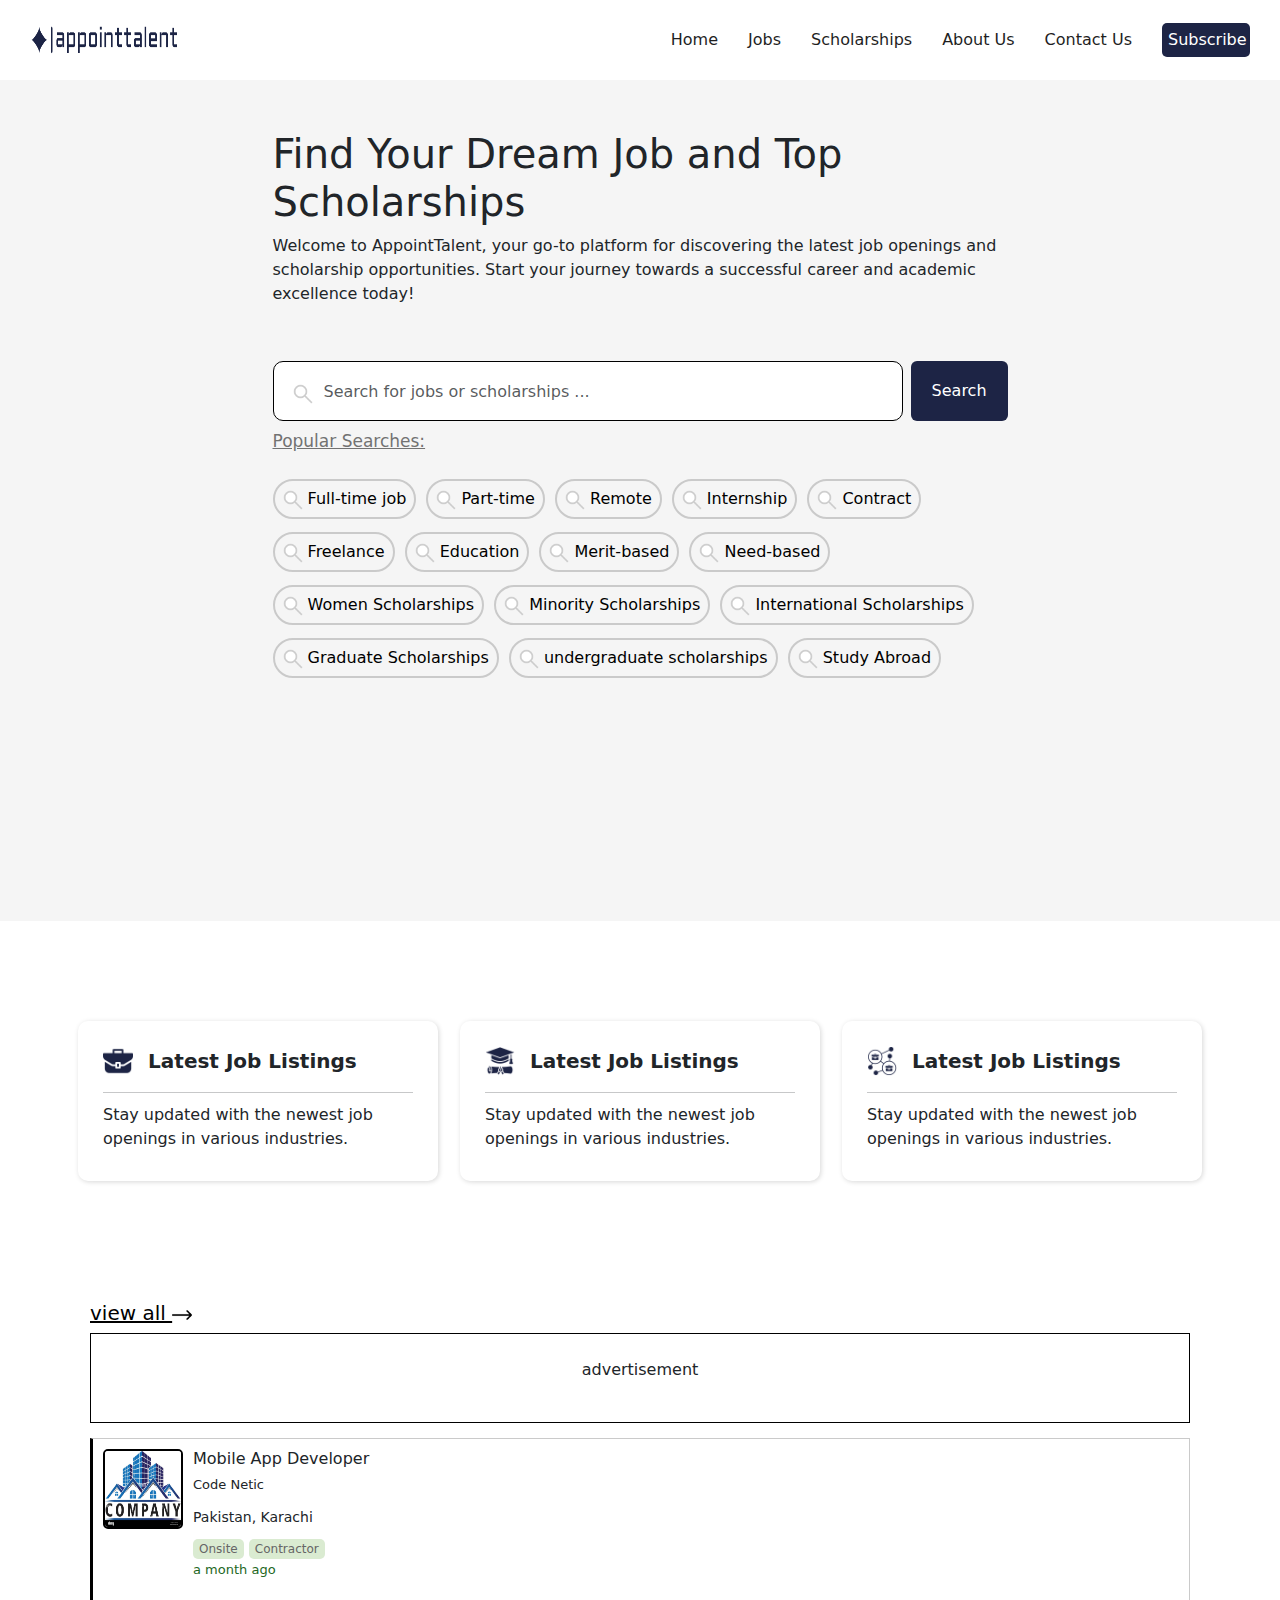
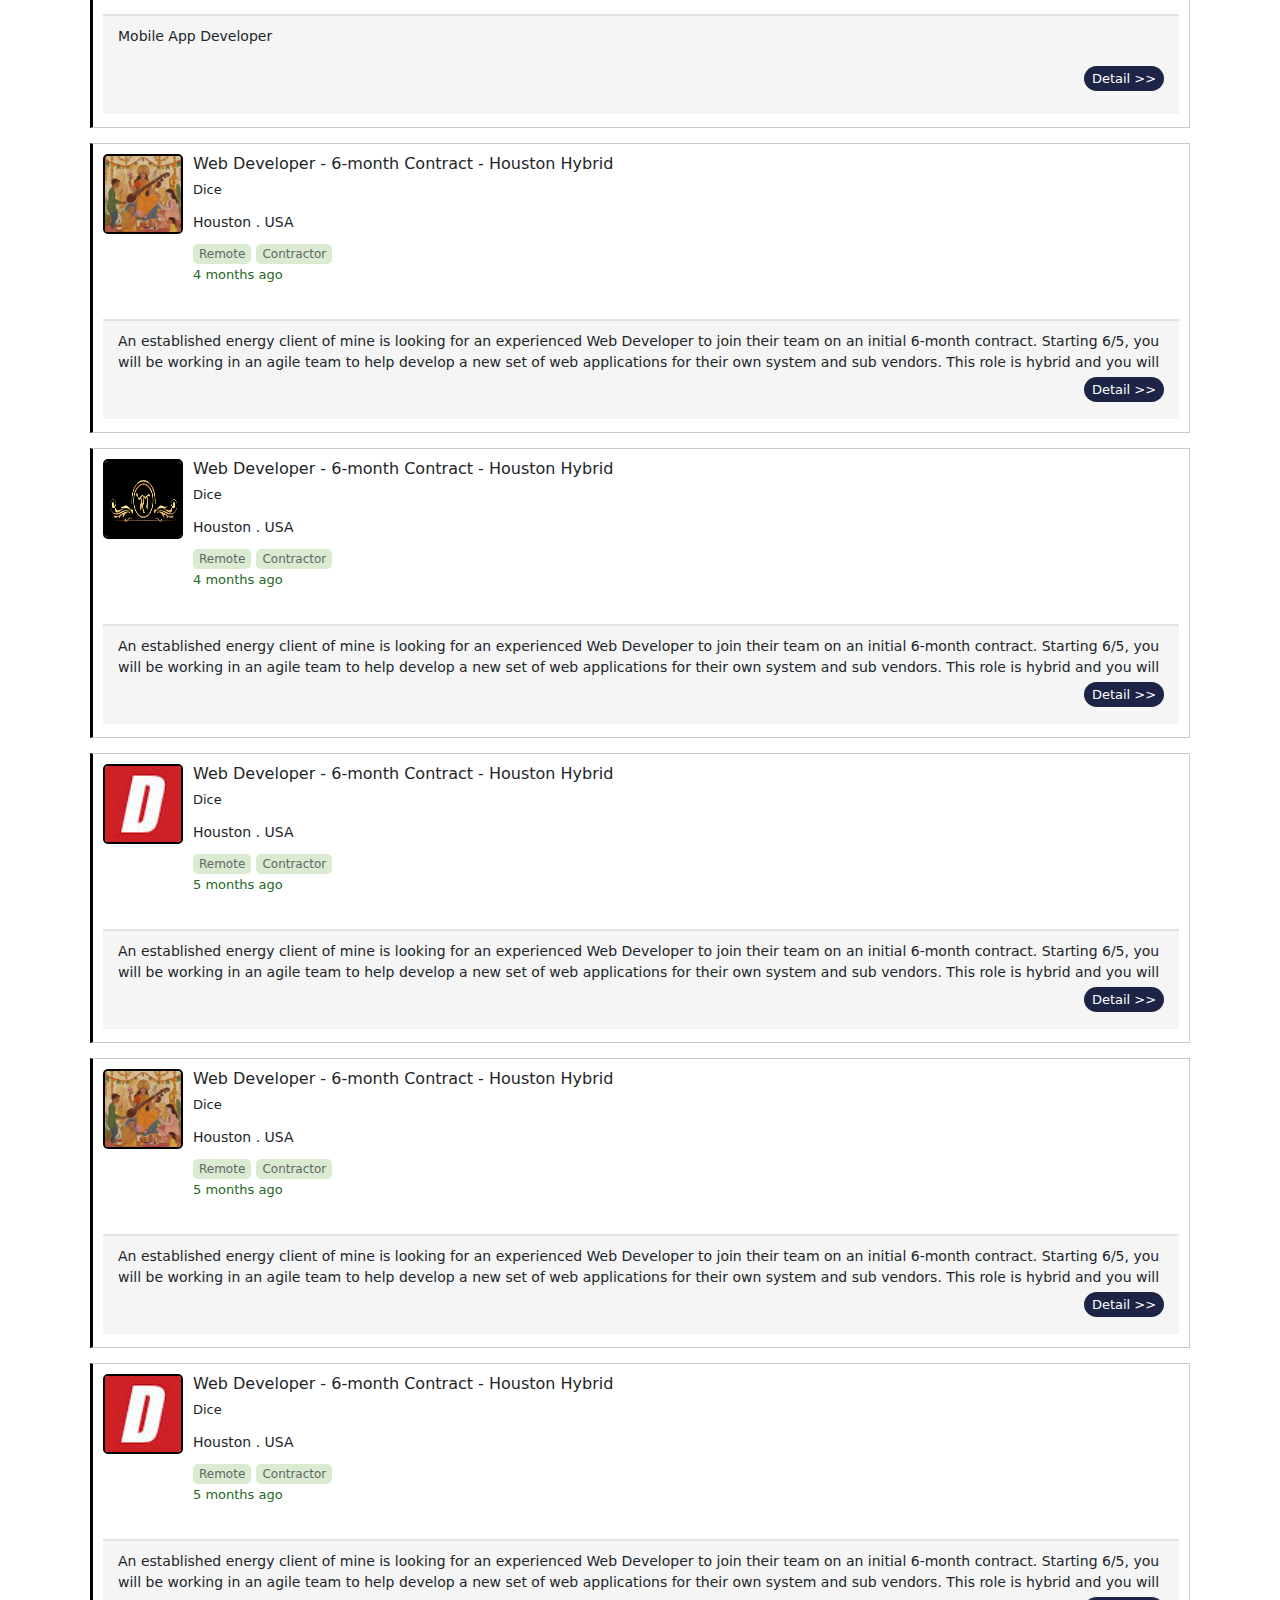
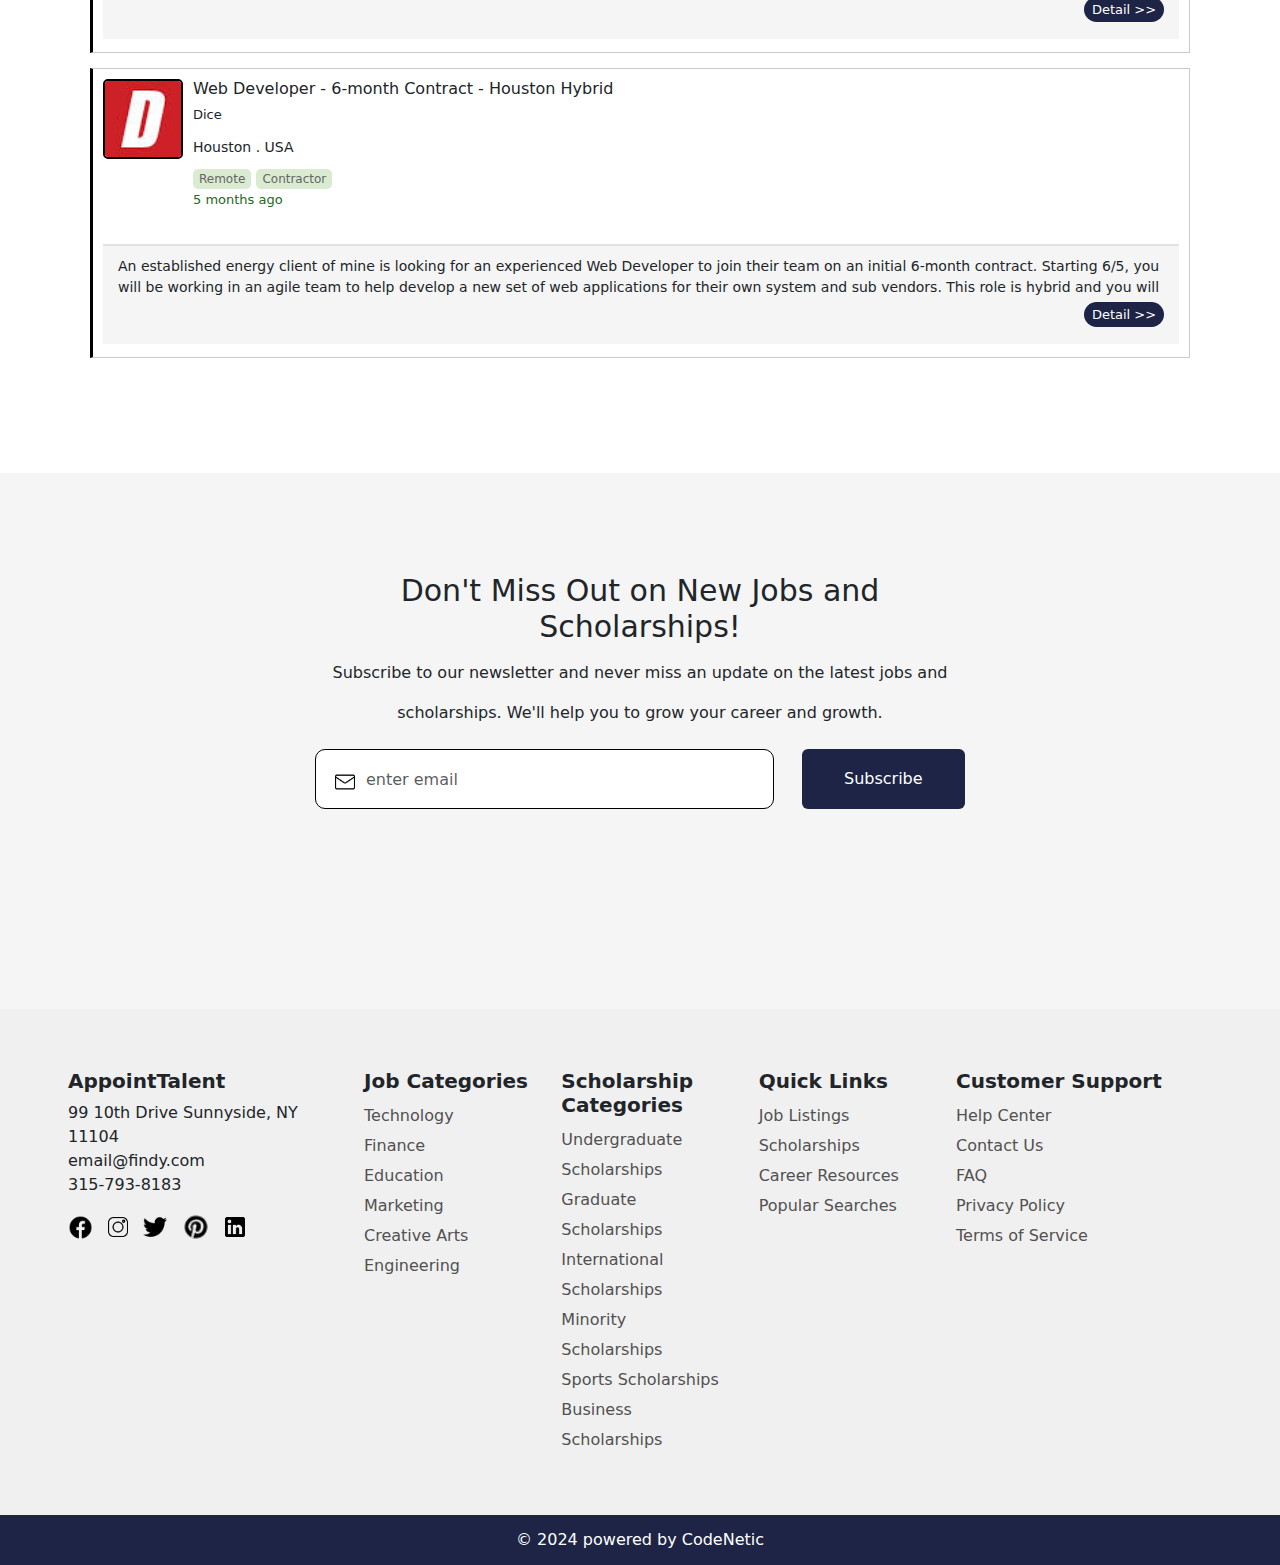
<file: index.html>
<!DOCTYPE html>
<html lang="en">

<head>
    <meta charset="UTF-8">
    <meta name="viewport" content="width=device-width, initial-scale=1.0">
    <link rel="stylesheet" href="./index.css">
    <link href="https://cdn.jsdelivr.net/npm/bootstrap@5.3.3/dist/css/bootstrap.min.css" rel="stylesheet"
        integrity="sha384-QWTKZyjpPEjISv5WaRU9OFeRpok6YctnYmDr5pNlyT2bRjXh0JMhjY6hW+ALEwIH" crossorigin="anonymous">
    <link rel="stylesheet" href="./assest/bootstrap-5.3.3-dist/css/bootstrap.min.css">
<link rel="shortcut icon" href="./assest/icon/tab_logo.png" type="image/x-icon">
    <title>Find your Dream Job and Top scholarship | AppointTalent</title>
</head>

<body>

    <!-- navbar -->
    <nav class="navbar navbar-expand-lg" id="navbar_my">
        <div class="container-fluid">
            <a class="navbar-brand" href="#"> <img src="./assest/icon/logo.5d2f013d4b280118787e.png" height="35px"
                    width="150px" alt=""> </a>
            <button class="navbar-toggler" type="button" data-bs-toggle="collapse"
                data-bs-target="#navbarSupportedContent" aria-controls="navbarSupportedContent" aria-expanded="false"
                aria-label="Toggle navigation">
                <span class="navbar-toggler-icon"></span>
            </button>


            <div class="collapse navbar-collapse" id="navbarSupportedContent">
                <ul class="navbar-nav ms-auto mb-2 mb-lg-0">
                    <li class="nav-item">
                        <a class="nav-link active" aria-current="page" href="#">Home</a>
                    </li>
                    <li class="nav-item">
                        <a class="nav-link" href="./pages/job.html">Jobs</a>
                    </li>

                    <li class="nav-item">
                        <a class="nav-link" href="./pages/Scholarships.html">Scholarships</a>
                    </li>

                    <li class="nav-item">
                        <a class="nav-link" href="./pages/About Us.html">About Us</a>
                    </li>

                    <li class="nav-item">
                        <a class="nav-link" href="./pages/contact us.html">Contact Us</a>
                    </li>

                    <li style="background-color: white;">
                        <button type="button" class="butn">Subscribe</button>
                    </li>

                </ul>


            </div>
        </div>
    </nav>

    <!-- navbar end -->
    <!-- section two  start-->
    <div class="main_container">
        <div class="container container_top">
            <div class="home_poster ">
                <h1>Find Your Dream Job and Top Scholarships</h1>
                <p>Welcome to AppointTalent, your go-to platform for discovering the latest job openings and scholarship
                    opportunities.
                    Start your journey towards a successful career and academic excellence today!
                </p>
                <form class="d-flex form_search" role="search" id="">
                    <div class="search_img"><img src="./assest/icon/search.png" height="20px" width="20px" alt=""></div>
                    <input class="form-control me-2 search_input" class="" type="search"
                        placeholder="Search for jobs or scholarships ..." aria-label="Search">
                    <button class="btn search_btn" type="submit"> Search </button>
                </form>
                <h6 class="popular_search">Popular Searches:</h6>
                <div id="recent_tabs">

                    <div class="recent_searchs">
                        <a href="#" class="recent_srch_txt">
                            <img src="./assest/icon/search.png" class="search_imge" height="20px" width="20px"
                                alt="search">
                            Full-time job</a>
                    </div>


                    <div class="recent_searchs">
                        <a href="#" class="recent_srch_txt">
                            <img src="./assest/icon/search.png" class="search_imge" height="20px" width="20px"
                                alt="search">
                            Part-time</a>
                    </div>



                    <div class="recent_searchs">
                        <a href="#" class="recent_srch_txt">
                            <img src="./assest/icon/search.png" class="search_imge" height="20px" width="20px"
                                alt="search">
                            Remote</a>
                    </div>


                    <div class="recent_searchs">
                        <a href="#" class="recent_srch_txt">
                            <img src="./assest/icon/search.png" class="search_imge" height="20px" width="20px"
                                alt="search">
                            Internship</a>
                    </div>


                    <div class="recent_searchs">
                        <a href="#" class="recent_srch_txt">
                            <img src="./assest/icon/search.png" class="search_imge" height="20px" width="20px"
                                alt="search">
                            Contract</a>
                    </div>


                    <div class="recent_searchs">
                        <a href="#" class="recent_srch_txt">
                            <img src="./assest/icon/search.png" class="search_imge" height="20px" width="20px"
                                alt="search">
                            Freelance</a>
                    </div>


                    <div class="recent_searchs">
                        <a href="#" class="recent_srch_txt">
                            <img src="./assest/icon/search.png" class="search_imge" height="20px" width="20px"
                                alt="search">
                            Education</a>
                    </div>


                    <div class="recent_searchs">
                        <a href="#" class="recent_srch_txt">
                            <img src="./assest/icon/search.png" class="search_imge" height="20px" width="20px"
                                alt="search">
                            Merit-based</a>
                    </div>


                    <div class="recent_searchs">
                        <a href="#" class="recent_srch_txt">
                            <img src="./assest/icon/search.png" class="search_imge" height="20px" width="20px"
                                alt="search">
                            Need-based</a>
                    </div>


                    <div class="recent_searchs">
                        <a href="#" class="recent_srch_txt">
                            <img src="./assest/icon/search.png" class="search_imge" height="20px" width="20px"
                                alt="search">
                            Women Scholarships</a>
                    </div>


                    <div class="recent_searchs"><a href="#" class="recent_srch_txt">
                            <img src="./assest/icon/search.png" class="search_imge" height="20px" width="20px"
                                alt="search">
                            Minority Scholarships</a>
                    </div>


                    <div class="recent_searchs"><a href="#" class="recent_srch_txt">
                            <img src="./assest/icon/search.png" class="search_imge" height="20px" width="20px"
                                alt="search">
                            International Scholarships</a>
                    </div>


                    <div class="recent_searchs"><a href="#" class="recent_srch_txt">
                            <img src="./assest/icon/search.png" class="search_imge" height="20px" width="20px"
                                alt="search">
                            Graduate Scholarships</a>
                    </div>


                    <div class="recent_searchs"><a href="#" class="recent_srch_txt">
                            <img src="./assest/icon/search.png" class="search_imge" height="20px" width="20px"
                                alt="search">
                            undergraduate scholarships</a>
                    </div>

                    <div class="recent_searchs">
                        <a href="#" class="recent_srch_txt">
                            <img src="./assest/icon/search.png" class="search_imge" height="20px" width="20px"
                                alt="search">
                            Study Abroad</a>
                    </div>


                </div>
            </div>
        </div>
    </div>

    <!-- section two end-->
    <!-- section three -->

    <div class="container ">


        <!-- cards -->

        <div class="row three_boxes_main">
            <div class="col-xl-4 col-lg-4 col-md-6 col-sm-12 box ">
                <img src="./assest/icon/download.png" class="icon_thrd_sec" alt="">
                <span class="desc">Latest Job Listings</span>
                <hr class="hrline" />
                <p>Stay updated with the newest job openings in various industries.</p>
            </div>
            <div class="col-xl-4 col-lg-4 col-md-6 col-sm-12  box box2">
                <img src="./assest/icon/download (1).png" class="icon_thrd_sec" alt="">
                <span class="desc">Latest Job Listings</span>
                <hr class="hrline" />
                <p>Stay updated with the newest job openings in various industries.</p>
            </div>
            <div class="col-xl-4 col-lg-4 col-md-6 col-sm-12 box">
                <img src="./assest/icon/download (2).png" class="icon_thrd_sec" alt="">
                <span class="desc">Latest Job Listings</span>
                <hr class="hrline" />
                <p>Stay updated with the newest job openings in various industries.</p>
            </div>
        </div>

        <!-- section end -->
        <!-- posts section start -->



        <h5><a class="view_all" href="#">view all <img src="./assest/images/right-arrow.png" height="20px" width="20px"
                    alt=""></a></h5>

        <div class="advertisement_sec">
            <p>advertisement</p>
        </div>

        <!-- post one -->

        <div class="posts">
            <div class="post_first_sec">
                <div>
                    <img src="./assest/images/real-estate-company-logo-design-template-blue-house-and-building-concept-construction-architecture-element-apartment-condo-rouded-window-shape-2AH6RFF.jpg"
                        class="post_image" alt="">

                </div>
                <div class="post_name_sec">
                    <h6>Mobile App Developer</h6>
                    <h6 class="company_name">Code Netic</h6>
                    <p class="post_address">Pakistan, Karachi</p>
                    <button class="post_btn">Onsite</button>
                    <button class="post_btn">Contractor</button>
                    <a href="#" class="mnth_ago_link">a month ago</a>
                </div>
            </div>


            <div class="post_footer">
                <div class="detail_desc">
                    <p>Mobile App Developer</p>
                </div>
                <div class="detail_btn_sec">
                    <button class="Detail_btn"><a href="./pages/detail.html" style="color: white; text-decoration: none;">Detail
                            >></a></button>
                </div>
            </div>
        </div>



        <!-- second post -->
        <div class="posts">
            <div class="post_first_sec">
                <div>
                    <img src="./assest/images/post5.jpeg" class="post_image" alt="">

                </div>
                <div class="post_name_sec">
                    <h6>Web Developer - 6-month Contract - Houston Hybrid</h6>
                    <h6 class="company_name">Dice</h6>
                    <p class="post_address">Houston . USA</p>
                    <button class="post_btn">Remote</button>
                    <button class="post_btn">Contractor</button>
                    <a href="#" class="mnth_ago_link">4 months ago</a>
                </div>
            </div>


            <div class="post_footer">
                <div class="detail_desc">
                    <p>An established energy client of mine is looking for an experienced Web Developer to join their
                        team on an initial
                        6-month contract. Starting 6/5, you will be working in an agile team to help develop a new set
                        of web applications for
                        their own system and sub vendors. This role is hybrid and you will be required to go in to the
                        office 3 days...</p>
                </div>
                <div class="detail_btn_sec">
                    <button class="Detail_btn"><a href="./pages/detail.html" style="color: white; text-decoration: none;">Detail
                            >></a></button>
                </div>
            </div>
        </div>

        <!-- three post -->
        <div class="posts">
            <div class="post_first_sec">
                <div>
                    <img src="./assest/images/three post.png" class="post_image" alt="">

                </div>
                <div class="post_name_sec">
                    <h6>Web Developer - 6-month Contract - Houston Hybrid</h6>
                    <h6 class="company_name">Dice</h6>
                    <p class="post_address">Houston . USA</p>
                    <button class="post_btn">Remote</button>
                    <button class="post_btn">Contractor</button>
                    <a href="#" class="mnth_ago_link">4 months ago</a>
                </div>
            </div>


            <div class="post_footer">
                <div class="detail_desc">
                    <p>An established energy client of mine is looking for an experienced Web Developer to join their
                        team on an
                        initial
                        6-month contract. Starting 6/5, you will be working in an agile team to help develop a new set
                        of web
                        applications for
                        their own system and sub vendors. This role is hybrid and you will be required to go in to the
                        office 3
                        days...</p>
                </div>
                <div class="detail_btn_sec">
                    <button class="Detail_btn"><a href="./pages/detail.html" style="color: white; text-decoration: none;">Detail
                            >></a></button>
                </div>
            </div>
        </div>
        <!-- four post -->
        <div class="posts">
            <div class="post_first_sec">
                <div>
                    <img src="./assest/images/post4.jfif" class="post_image" alt="">

                </div>
                <div class="post_name_sec">
                    <h6>Web Developer - 6-month Contract - Houston Hybrid</h6>
                    <h6 class="company_name">Dice</h6>
                    <p class="post_address">Houston . USA</p>
                    <button class="post_btn">Remote</button>
                    <button class="post_btn">Contractor</button>
                    <a href="#" class="mnth_ago_link">5 months ago</a>
                </div>
            </div>


            <div class="post_footer">
                <div class="detail_desc">
                    <p>An established energy client of mine is looking for an experienced Web Developer to join their
                        team on an
                        initial
                        6-month contract. Starting 6/5, you will be working in an agile team to help develop a new set
                        of web
                        applications for
                        their own system and sub vendors. This role is hybrid and you will be required to go in to the
                        office 3
                        days...</p>
                </div>
                <div class="detail_btn_sec">
                    <button class="Detail_btn"><a href="./pages/detail.html" style="color: white; text-decoration: none;">Detail
                            >></a></button>
                </div>
            </div>
        </div>
        <!-- five post -->

        <div class="posts">
            <div class="post_first_sec">
                <div>
                    <img src="./assest/images/post5.jpeg" class="post_image" alt="">

                </div>
                <div class="post_name_sec">
                    <h6>Web Developer - 6-month Contract - Houston Hybrid</h6>
                    <h6 class="company_name">Dice</h6>
                    <p class="post_address">Houston . USA</p>
                    <button class="post_btn">Remote</button>
                    <button class="post_btn">Contractor</button>
                    <a href="#" class="mnth_ago_link">5 months ago</a>
                </div>
            </div>


            <div class="post_footer">
                <div class="detail_desc">
                    <p>An established energy client of mine is looking for an experienced Web Developer to join their
                        team on an
                        initial
                        6-month contract. Starting 6/5, you will be working in an agile team to help develop a new set
                        of web
                        applications for
                        their own system and sub vendors. This role is hybrid and you will be required to go in to the
                        office 3
                        days...</p>
                </div>
                <div class="detail_btn_sec">
                    <button class="Detail_btn"><a href="./pages/detail.html" style="color: white; text-decoration: none;">Detail
                            >></a></button>
                </div>
            </div>
        </div>


        <!-- six post -->
        <div class="posts">
            <div class="post_first_sec">
                <div>
                    <img src="./assest/images/post4.jfif" class="post_image" alt="">

                </div>
                <div class="post_name_sec">
                    <h6>Web Developer - 6-month Contract - Houston Hybrid</h6>
                    <h6 class="company_name">Dice</h6>
                    <p class="post_address">Houston . USA</p>
                    <button class="post_btn">Remote</button>
                    <button class="post_btn">Contractor</button>
                    <a href="#" class="mnth_ago_link">5 months ago</a>
                </div>
            </div>


            <div class="post_footer">
                <div class="detail_desc">
                    <p>An established energy client of mine is looking for an experienced Web Developer to join their
                        team on an
                        initial
                        6-month contract. Starting 6/5, you will be working in an agile team to help develop a new set
                        of web
                        applications for
                        their own system and sub vendors. This role is hybrid and you will be required to go in to the
                        office 3
                        days...</p>
                </div>
                <div class="detail_btn_sec">
                    <button class="Detail_btn"><a href="./pages/detail.html" style="color: white; text-decoration: none;">Detail
                            >></a></button>
                </div>
            </div>
        </div>

        <!-- seven post -->

        <div class="posts">
            <div class="post_first_sec">
                <div>
                    <img src="./assest/images/post4.jfif" class="post_image" alt="">

                </div>
                <div class="post_name_sec">
                    <h6>Web Developer - 6-month Contract - Houston Hybrid</h6>
                    <h6 class="company_name">Dice</h6>
                    <p class="post_address">Houston . USA</p>
                    <button class="post_btn">Remote</button>
                    <button class="post_btn">Contractor</button>
                    <a href="#" class="mnth_ago_link">5 months ago</a>
                </div>
            </div>


            <div class="post_footer">
                <div class="detail_desc">
                    <p>An established energy client of mine is looking for an experienced Web Developer to join their
                        team on an
                        initial
                        6-month contract. Starting 6/5, you will be working in an agile team to help develop a new set
                        of web
                        applications for
                        their own system and sub vendors. This role is hybrid and you will be required to go in to the
                        office 3
                        days...</p>
                </div>
                <div class="detail_btn_sec">
                    <button class="Detail_btn"><a href="./pages/detail.html" style="color: white; text-decoration: none;">Detail
                            >></a></button>
                </div>
            </div>
        </div>

    </div>



    <!-- posts section end -->

    <!-- second last section -->

    <div class="main_container main_container_2">
        <div class="container container_top">
            <div class="home_poster second_last">
                <h1 class="heading">Don't Miss Out on New Jobs and Scholarships!</h1>
                <p class="para">Subscribe to our newsletter and never miss an update on the latest jobs and
                    scholarships.
                    We'll help you to grow your career and growth.
                </p>
                <form class="d-flex form_search last_form" role="search">
                    <div class="search_img"><img src="./assest/icon/email.png" height="20px" width="20px" alt=""></div>
                    <input class="form-control me-2 search_input" class="" type="search" placeholder="enter email"
                        aria-label="Search">
                    <button class="btn search_btn subs_btn" type="submit">Subscribe</button>
                </form>

            </div>
        </div>
    </div>



    <!-- footer -->





    <div class="footer_main text-left ">

        <div class="row">
            <div class="col-sm-12 col-md-12 col-lg-3 footer_sections">
                <h5 class="footer_heading">AppointTalent</h5>
                <p>99 10th Drive Sunnyside, NY 11104 <br>

                    email@findy.com <br>

                    315-793-8183</p>
                <div>
                    <a href="#" class="social_icons"><img src="./assest/icon/facebook.png" height="25px" width="25px"
                            alt=""></a>
                    <a href="#" class="social_icons"><img src="./assest/icon/instagram.png" height="20px" width="20px"
                            alt=""></a>

                    <a href="#" class="social_icons"><img src="./assest/icon/twitter.png" height="24px" width="24px"
                            alt=""></a>

                    <a href="#" class="social_icons"><img src="./assest/icon/pinterest.png" height="28px" width="28px"
                            alt=""></a>

                    <a href="#" class="social_icons"><img src="./assest/icon/linkedin-logo.png" height="20px"
                            width="20px" alt=""></a>


                </div>
            </div>
            <div class="col-sm-12 col-md-12 col-lg-2  footer_sections">
                <h5 class="footer_heading">Job Categories</h5>
                <a href="#" class="footer_links">Technology</a>
                <a href="#" class="footer_links">Finance</a>
                <a href="#" class="footer_links">Education</a>
                <a href="#" class="footer_links">Marketing</a>
                <a href="#" class="footer_links">Creative Arts</a>
                <a href="#" class="footer_links">Engineering</a>


            </div>
            <div class="col-sm-12 col-md-12 col-lg-2  footer_sections">
                <h5 class="footer_heading">Scholarship Categories</h5>
                <a href="#" class="footer_links">Undergraduate</a>
                <a href="#" class="footer_links">Scholarships</a>
                <a href="#" class="footer_links">Graduate Scholarships</a>
                <a href="#" class="footer_links">International Scholarships</a>
                <a href="#" class="footer_links">Minority Scholarships</a>
                <a href="#" class="footer_links">Sports Scholarships</a>
                <a href="#" class="footer_links">Business Scholarships</a>

            </div>
            <div class="col-sm-12 col-md-12 col-lg-2  footer_sections">
                <h5 class="footer_heading">Quick Links</h5>
                <a href="#" class="footer_links">Job Listings</a>
                <a href="#" class="footer_links">Scholarships</a>
                <a href="#" class="footer_links">Career Resources</a>
                <a href="#" class="footer_links">Popular Searches</a>
            </div>
            <div class="col-sm-12 col-md-12 col-lg-3  footer_sections">
                <h5 class="footer_heading">Customer Support</h5>
                <a href="#" class="footer_links">Help Center</a>
                <a href="#" class="footer_links">Contact Us</a>
                <a href="#" class="footer_links">FAQ</a>
                <a href="#" class="footer_links">Privacy Policy</a>
                <a href="#" class="footer_links">Terms of Service</a>
            </div>
        </div>


    </div>

    <div class="copyright">
        <p>© 2024 powered by CodeNetic</p>

    </div>











    <script src="./assest/bootstrap-5.3.3-dist/js/bootstrap.bundle.min.js"></script>

    <script src="https://cdn.jsdelivr.net/npm/bootstrap@5.3.3/dist/js/bootstrap.bundle.min.js"
        integrity="sha384-YvpcrYf0tY3lHB60NNkmXc5s9fDVZLESaAA55NDzOxhy9GkcIdslK1eN7N6jIeHz"
        crossorigin="anonymous"></script>

    <script src="https://cdn.jsdelivr.net/npm/@popperjs/core@2.11.8/dist/umd/popper.min.js"
        integrity="sha384-I7E8VVD/ismYTF4hNIPjVp/Zjvgyol6VFvRkX/vR+Vc4jQkC+hVqc2pM8ODewa9r"
        crossorigin="anonymous"></script>
    <script src="https://cdn.jsdelivr.net/npm/bootstrap@5.3.3/dist/js/bootstrap.min.js"
        integrity="sha384-0pUGZvbkm6XF6gxjEnlmuGrJXVbNuzT9qBBavbLwCsOGabYfZo0T0to5eqruptLy"
        crossorigin="anonymous"></script>


</body>

</html>
</file>
<file: index.css>
#navbar_my {
  background-color: rgb(255, 255, 255);
  height: 80px;
  padding-left: 18px;
  padding-right: 18px;
  position: fixed;
  z-index: 1;
  width: 100%;
}
.nav-item {
  margin-right: 14px;
}
.nav-link {
  color: rgb(31, 31, 31) !important;
  background-color: white !important;
}
.nav-link::before {
  border-bottom: 2px solid black;
}
.butn {
  height: 34px;
  width: 88px;
  background-color: #1d2445;
  margin-top: 3px;
  color: white;
  border-radius: 5px;
  outline: none;
  border: 0px;
  margin-left: 8px;
}

/* section two */
.main_container {
  background-color: #f5f5f5;
  padding-top: 130px;
  padding-bottom: 130px;
}
.container_top {
  display: flex;
  justify-content: center;
}
.home_poster {
  width: 735px;
}
.form_search {
  margin-top: 55px;
  position: relative;
}
.search_img {
  position: absolute;
  left: 20px;
  top: 20px;
}

.search_input {
  height: 60px;
  padding-left: 50px !important;
  border: 1px solid black !important;
  border-radius: 10px !important;
}
.search_btn {
  background-color: #1d2445 !important;
  color: white !important;
  width: 110px;
}
.popular_search {
  text-decoration: underline;
  color: rgb(114, 114, 114);
  margin-top: 10px;
  font-size: 17px;
}
#recent_tabs {
  display: flex;
  padding-top: 20px;
  flex-wrap: wrap;
}
.recent_searchs {
  display: flex;
  justify-content: center;
  align-items: center;
  height: 40px;
  border: 2px solid rgb(202, 202, 202);
  border-radius: 50px;
  padding-left: 8px;
  padding-right: 8px;
  margin-right: 10px;
  margin-bottom: 13px;
}
.recent_srch_txt {
  color: black;
  text-decoration: none;
}
/* third section */

.three_boxes_main {
  padding-top: 100px;
  padding-bottom: 100px;
  display: flex;
  justify-content: space-between;
}
.icon_thrd_sec {
  vertical-align: bottom;
  height: 30px;
  width: 30px;
  margin-right: 10px;
}
.desc {
  font-size: 20px;
  font-weight: bold;
}
.box {
  box-shadow: 1px 1px 5px rgb(216, 216, 216);
  height: 160px;
  width: 360px !important;
  padding: 25px !important;
  border-radius: 10px;
  margin-bottom: 20px;
}
.box:hover{
  margin-top: -5px;
  cursor: pointer;
}

.hrline {
  width: 100%;
  margin-bottom: 10px;
}

/* posts section */

.container {
  padding-left: 20px !important;
  padding-right: 20px !important;
  padding-bottom: 100px;
}

.view_all{
  color: black;
}
.advertisement_sec{
  height: 90px;
  border: 1px solid black;
  margin-bottom: 15px;
  display: flex;
  justify-content: center;
  align-items: center;
}
.posts {
  height: 290px;
  padding: 10px;
  margin-bottom: 15px;
  border: 1px solid rgb(202, 202, 202);
    border-left: 3px solid black;
}
.posts:hover{
  cursor: pointer;
    background-color: #d3f6ff4d;

}

.post_first_sec {
  display: flex;
  justify-content: flex-start;
  flex-wrap: nowrap;
  height: 160px;
  margin-bottom: 5px;
}
.post_image {
  height: 80px;
  width: 80px;
  border: 2px solid black;
  border-radius: 5px;
}
.post_name_sec {
  padding-left: 10px;
}
.company_name {
  font-size: 13px;
  margin-bottom: 15px;
}
.post_address {
  font-size: 14px;
  margin-bottom: 8px;
}
.post_btn {
  height: 20px;
  border: none;
  font-size: 12px;
  border-radius: 5px;
  margin-top: -10px !important;
  color: #666;
  background-color: #daebd1;
}
.mnth_ago_link {
  display: block;
  font-size: 13px;
  color: rgb(36, 104, 36);
  text-decoration: none;
}
.post_footer {
  display: flex;
  flex-direction: column;
  border-top: 2px solid rgb(226, 226, 226);
  height: 100px;
  width: 100%;
  /* margin-top: 35px; */
  padding: 10px 15px;
  background-color: #f5f5f5; 
}
.detail_desc {
  display: inline-block;
  font-size: 14px;
  max-height: 46px;
  min-height: 40px;
  overflow: hidden;

}
.detail_btn_sec {
  display: flex;
  justify-content: flex-end;
}
.Detail_btn {
  background-color: #1d2445;
  color: white;
  border: none;
  border-radius: 15px;
  height: 25px;
  width: 80px;
  font-size: 13px;
}
/* second last section */
.second_last{
  text-align: center;
  width: 650px;
}
.heading{
  font-size: 30px;
}
.para{
  line-height: 40px;
}
.last_form{
  margin-top: 10px !important;
}
.main_container_2{
  padding-top: 100px;
  padding-bottom: 100px;
}
.subs_btn{
  width: 230px;
  margin-left: 20px;
}
/* footer */
.footer_main{
  background-color: #f0f0f0;
  padding: 10px 60px 60px 60px;

}

.footer_sections{
  padding-left: 20px !important;
  padding-top: 50px;
}
.social_icons{
  margin-right: 10px;
}
.footer_links{
  display:block;
  color: rgb(82, 81, 81);
  text-decoration: none;
  line-height: 30px;
}
.footer_links:hover{
  text-decoration: underline;
}
.footer_heading{
  font-weight: bold;
}
.copyright{
  height: 50px;
  display: flex;
  justify-content: center;
  align-items: center;
  color: white;
  background-color: #1d2445;
  padding-top: 15px;
}
</file>
